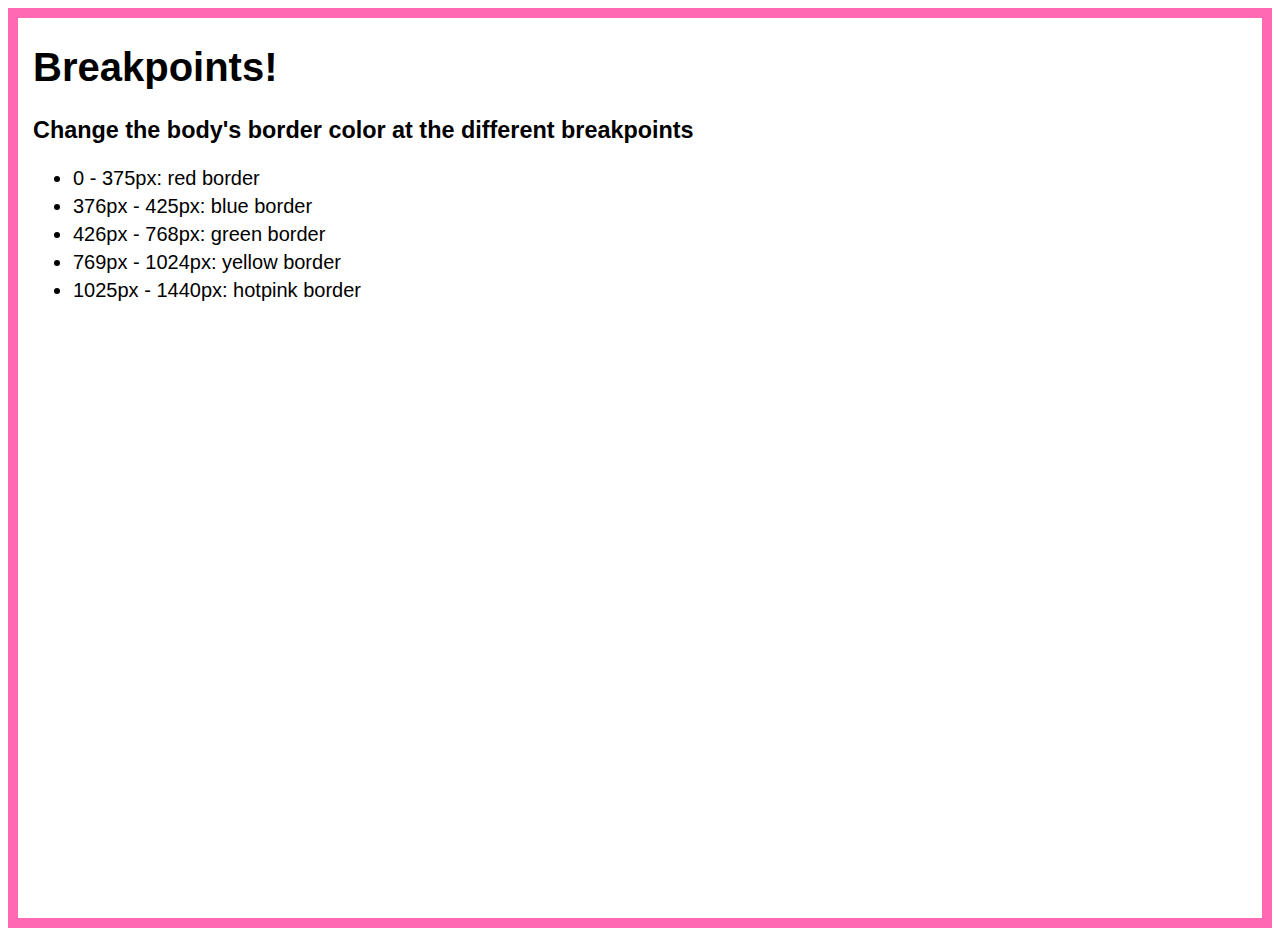
<file: 16_07_2020_Responsivity_Mediaqueries_BreakpointSetting/index.html>
<!DOCTYPE html>
<html lang="en">
<head>
    <meta charset="UTF-8">
    <meta name="viewport" content="width=device-width, initial-scale=1.0">
    <meta http-equiv="X-UA-Compatible" content="ie=edge">
    
    <link rel="stylesheet" type="text/css" href="css/style.css">
    <title>Media Queries: Exercise 1 Setting Breakpoints</title>
</head>
<body>
    <main>
        <h1>Breakpoints!</h1>
        <h3>Change the body's border color at the different breakpoints</h3>
        <ul>
            <li>0 - 375px: red border</li>
            <li>376px - 425px: blue border</li>
            <li>426px - 768px: green border</li>
            <li>769px - 1024px: yellow border</li>
            <li>1025px - 1440px: hotpink border</li>
        </ul>
    </main>
</body>
</html>
</file>
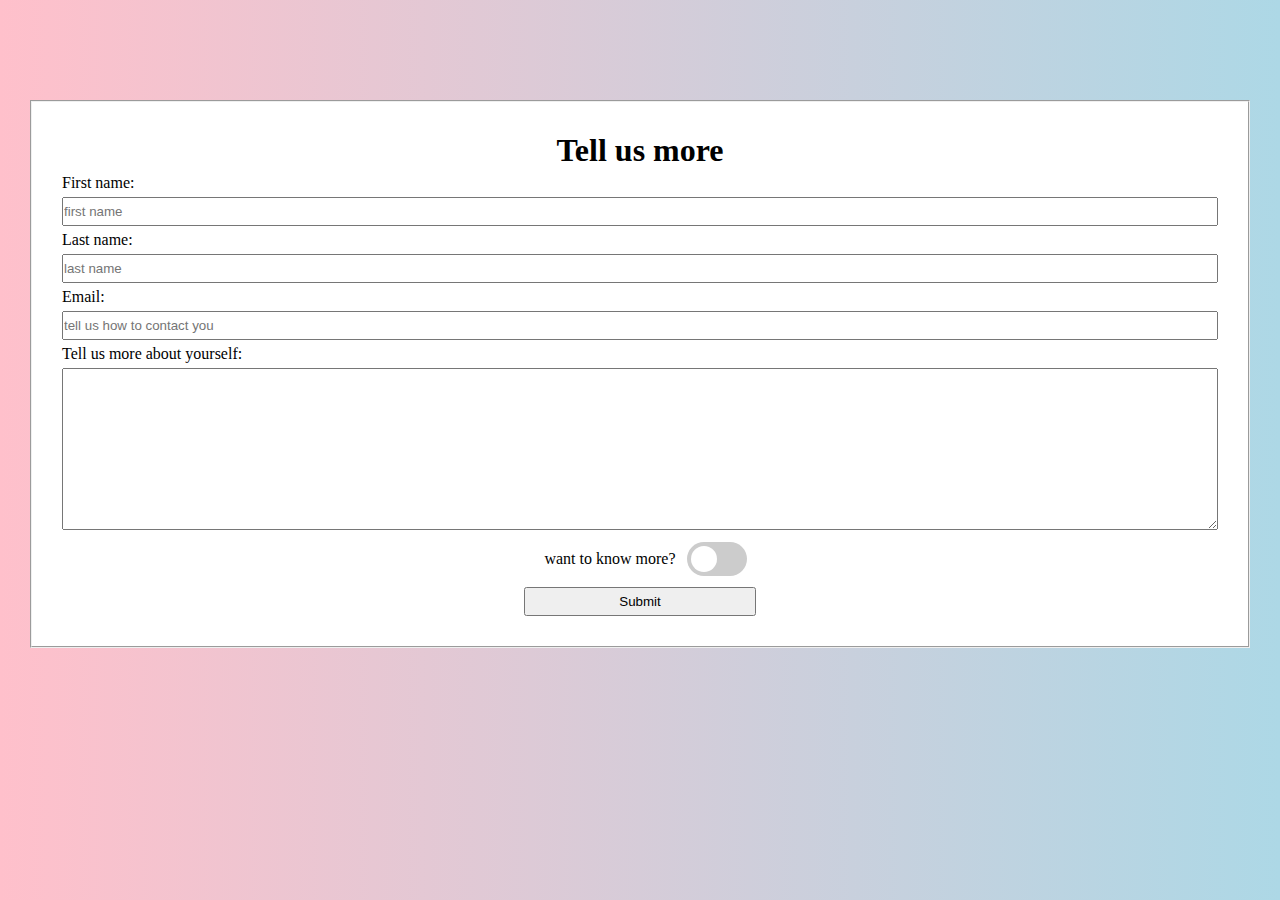
<file: 17_08_2020_UIB-data-swagger/index.html>
<!DOCTYPE html>
<html lang="en">

<head>
    <meta charset="UTF-8">
    <meta name="viewport" content="width=device-width, initial-scale=1.0">
    <link rel="stylesheet" type="text/css" href="css/style.css">
    <title>Document</title>
</head>

<body>
    <main>
        <div class="wrapper">
            <form action="#" method="get">
                <fieldset class="dataForm">
                    <h1>Tell us more</h1>
                    <label for="fname">First name:</label>
                    <input type="text" id="fname" name="fname" value="" placeholder="first name" required>

                    <label for="lname">Last name:</label>
                    <input type="text" id="lname" name="lname" value="" placeholder="last name" required>

                    <label for="email">Email:</label>
                    <input type="text" id="email" name="email" value="" placeholder="tell us how to contact you"
                        required>

                    <label for="comment">Tell us more about yourself:</label>
                    <textarea id="comment" name="comment" rows="10"></textarea>

                    <div class="toggleSwitch">
                        <p>want to know more?</p>
                        <label class="switch">
                            <input type="checkbox">
                            <span class="slider round"></span>
                        </label>
                    </div>
                    <input class="submit" type="submit" value="Submit">
                </fieldset>
            </form>


        </div>
    </main>
</body>

</html>
</file>
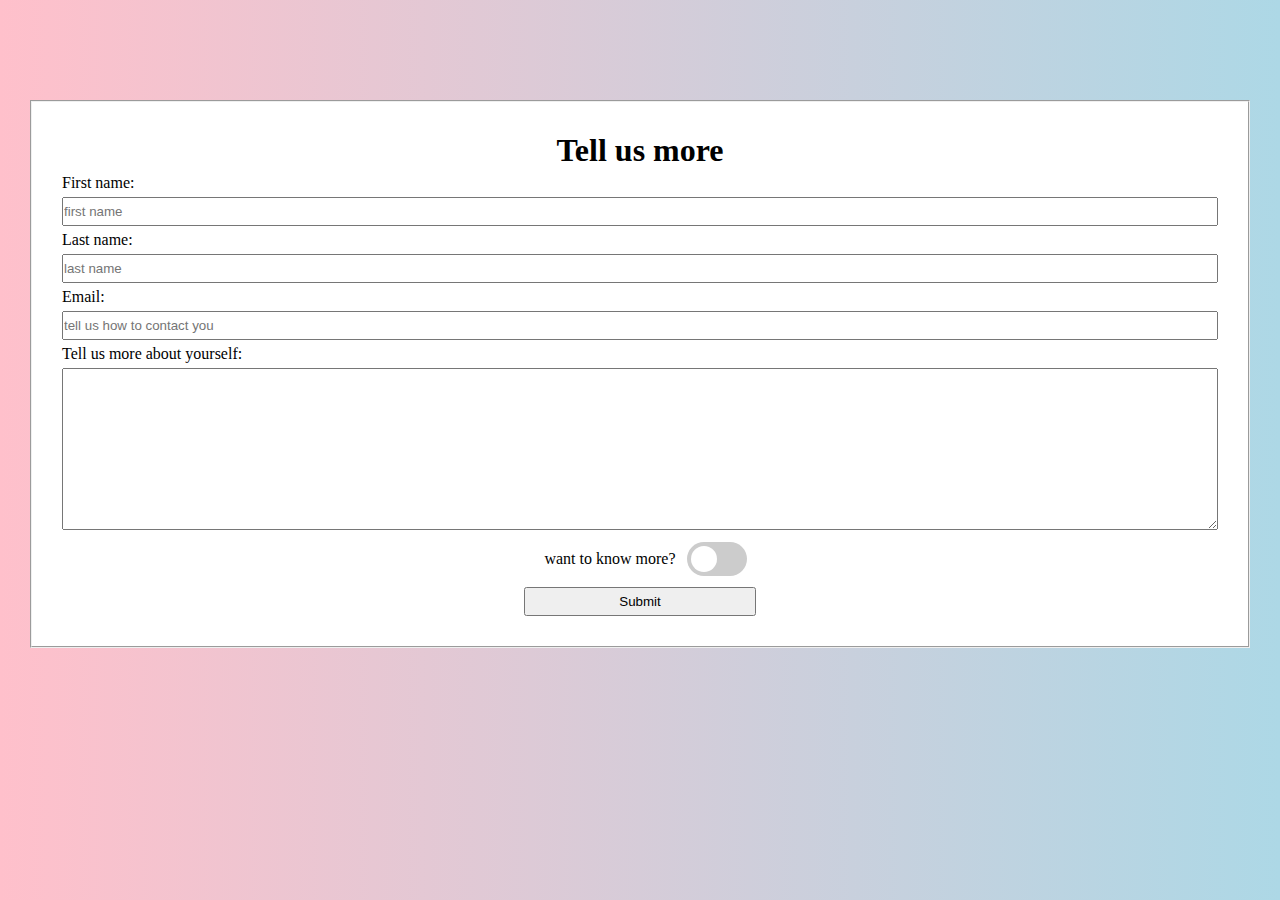
<file: 17_08_2020_UIB_Form_with_ToggleSwitch/index.html>
<!DOCTYPE html>
<html lang="en">

<head>
    <meta charset="UTF-8">
    <meta name="viewport" content="width=device-width, initial-scale=1.0">
    <link rel="stylesheet" type="text/css" href="css/style.css">
    <title>Form with Toggle Switch</title>
</head>

<body>
    <main>
        <div class="wrapper">
            <form action="#" method="get">
                <fieldset class="dataForm">
                    <h1>Tell us more</h1>
                    <label for="fname">First name:</label>
                    <input type="text" id="fname" name="fname" value="" placeholder="first name" required>

                    <label for="lname">Last name:</label>
                    <input type="text" id="lname" name="lname" value="" placeholder="last name" required>

                    <label for="email">Email:</label>
                    <input type="text" id="email" name="email" value="" placeholder="tell us how to contact you"
                        required>

                    <label for="comment">Tell us more about yourself:</label>
                    <textarea id="comment" name="comment" rows="10"></textarea>

                    <div class="toggleSwitch">
                        <p>want to know more?</p>
                        <label class="switch">
                            <input type="checkbox">
                            <span class="slider round"></span>
                        </label>
                    </div>
                    <input class="submit" type="submit" value="Submit">
                </fieldset>
            </form>


        </div>
    </main>
</body>

</html>
</file>
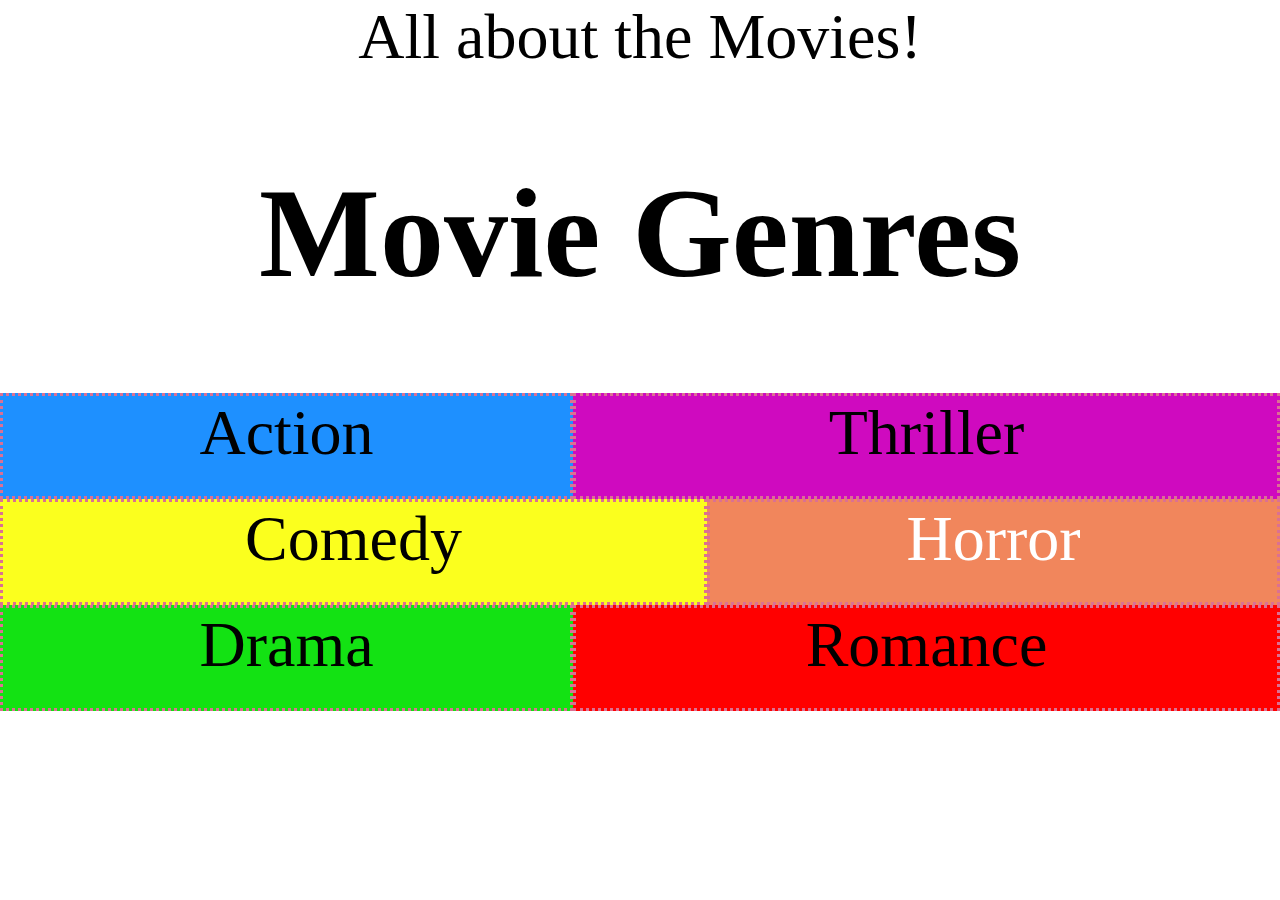
<file: 20_07_2020_UIB_Layout_Unordinary_MovieGenres/index.html>
<!DOCTYPE html>
<html lang="en">

<head>
  <meta charset="UTF-8" />
  <meta name="viewport" content="width=device-width, initial-scale=1.0" />
  <meta http-equiv="X-UA-Compatible" content="ie=edge" />
  <link rel="stylesheet" type="text/css" href="css/style.css"/>
  <title>Movie Genres</title>
</head>

<body>
  <header>All about the Movies!</header>
  <h1>Movie Genres</h1>
  <div class="flexBox">
    <div class="action">Action</div>
    <div class="thriller">Thriller</div>
    <div class="comedy">Comedy</div>
    <div class="horror">Horror</div>
    <div class="drama">Drama</div>
    <div class="romance">Romance</div>
  </div>

</body>

</html>
</file>
<file: 16_07_2020_Responsivity_Mediaqueries_BreakpointSetting/css/style.css>
body {
    height: 100vh;
    border: 10px solid black;
}

main {
    margin: 15px;
    font-family: sans-serif;
    font-size: 20px;
}

li {
    margin-bottom: 5px;
}

@media screen and (min-width: 0px) and (max-width: 300px) {
    body {
        border-color:red;
    }
}

@media screen and (min-width: 376px) {
    body {
        border-color: blue;
    }
}

@media screen and (min-width: 426px) {
    body {
        border-color:green;
    }
}
@media screen and (min-width: 769px) {
    body {
        border-color:yellow;
    }
}
@media screen and (min-width: 1025px) {
    body {
        border-color:hotpink;
    }
}
</file>
<file: 17_08_2020_UIB-data-swagger/css/style.css>
*{
    margin:0;
    padding:0;
    box-sizing: border-box;
}

body {
    background-image: linear-gradient(90deg, pink, lightblue);
}

h1, h2 {
    text-align: center;
}

.wrapper {
    background-color: white;   
    margin: 100px 30px;      
}

.dataForm {
    display: flex;
    flex-direction: column;
    justify-content: center; 
    padding: 30px;   
}

label, input, textarea {
    padding: 5px 0px;
    width: 100%;
}

input[type=text] {
    outline: none;
}

input[type=text]:focus {
    border: 3px solid hotpink;   
  }

/* The switch - the box around the slider */
.switch {
    position: relative;
    /*display: inline-block; --> do not seem to be necessary in this case*/ 
    width: 60px;
    height: 34px;
  }
  
  /* Hide default HTML checkbox */
  .switch input {
    opacity: 0;
    width: 0;
    height: 0;
  }
  
  /* The slider */
  .slider {
    position: absolute;
    cursor: pointer;
    top: 0;
    left: 0;
    right: 0;
    bottom: 0;
    background-color: #ccc;
    -webkit-transition: .4s;
    transition: .4s;
  }
  
  .slider:before {
    position: absolute;
    content: "";
    height: 26px;
    width: 26px;
    left: 4px;
    bottom: 4px;
    background-color: white;
    -webkit-transition: .4s;
    transition: .4s;
  }
  
  input:checked + .slider {
    background-color: purple;
  }
  
  input:focus + .slider {
    box-shadow: 0 0 1px purple;
  }
  
  input:checked + .slider:before {
    -webkit-transform: translateX(26px);
    -ms-transform: translateX(26px);
    transform: translateX(26px);
  }
  /* Rounded sliders */
.slider.round {
    border-radius: 34px;
  }
  
  .slider.round:before {
    border-radius: 50%;
  }

  .toggleSwitch {
      display: inherit;
      flex-direction: row wrap;
      align-items: center;
      justify-content: inherit;
      margin: 1% 0%;  
    }

    p {
        margin: 0% 1%;
    }

.submit {
   margin: auto;
   width: 20%  
}
</file>
<file: 17_08_2020_UIB_Form_with_ToggleSwitch/css/style.css>
*{
    margin:0;
    padding:0;
    box-sizing: border-box;
}

body {
    background-image: linear-gradient(90deg, pink, lightblue);
}

h1, h2 {
    text-align: center;
}

.wrapper {
    background-color: white;   
    margin: 100px 30px;      
}

.dataForm {
    display: flex;
    flex-direction: column;
    justify-content: center; 
    padding: 30px;   
}

label, input, textarea {
    padding: 5px 0px;
    width: 100%;
}

input[type=text] {
    outline: none;
}

input[type=text]:focus {
    border: 3px solid hotpink;   
  }

/* The switch - the box around the slider */
.switch {
    position: relative;
    /*display: inline-block; --> do not seem to be necessary in this case*/ 
    width: 60px;
    height: 34px;
  }
  
  /* Hide default HTML checkbox */
  .switch input {
    opacity: 0;
    width: 0;
    height: 0;
  }
  
  /* The slider */
  .slider {
    position: absolute;
    cursor: pointer;
    top: 0;
    left: 0;
    right: 0;
    bottom: 0;
    background-color: #ccc;
    -webkit-transition: .4s;
    transition: .4s;
  }
  
  .slider:before {
    position: absolute;
    content: "";
    height: 26px;
    width: 26px;
    left: 4px;
    bottom: 4px;
    background-color: white;
    -webkit-transition: .4s;
    transition: .4s;
  }
  
  input:checked + .slider {
    background-color: purple;
  }
  
  input:focus + .slider {
    box-shadow: 0 0 1px purple;
  }
  
  input:checked + .slider:before {
    -webkit-transform: translateX(26px);
    -ms-transform: translateX(26px);
    transform: translateX(26px);
  }
  /* Rounded sliders */
.slider.round {
    border-radius: 34px;
  }
  
  .slider.round:before {
    border-radius: 50%;
  }

  .toggleSwitch {
      display: inherit;
      flex-direction: row wrap;
      align-items: center;
      justify-content: inherit;
      margin: 1% 0%;  
    }

    p {
        margin: 0% 1%;
    }

.submit {
   margin: auto;
   width: 20%  
}
</file>
<file: 20_07_2020_UIB_Layout_Unordinary_MovieGenres/css/style.css>
html, body {
    margin: 0;
    padding: 0;
    font-size: 2rem;
    text-align: center;
}

.flexBox {
    display: flex;
    flex-direction: row;   
    flex-wrap: wrap;         
}

.flexBox>* {
    width: 500px;
    height: 100px;
    flex-grow: 1;
    border: 3px dotted palevioletred;
}

.action {
    background-color: dodgerblue;       
}

.thriller {
    background-color: rgb(207, 10, 191);
    flex-grow: 3;
}
.comedy {
    background-color: rgb(251, 255, 30);
    flex-grow: 3;
}

.horror {
    background-color:rgb(241, 134, 92);
    color: white;       
}

.drama {
    background-color: rgb(19, 226, 19);      
}

.romance {
    background-color: red; 
    flex-grow: 3;
}
</file>
